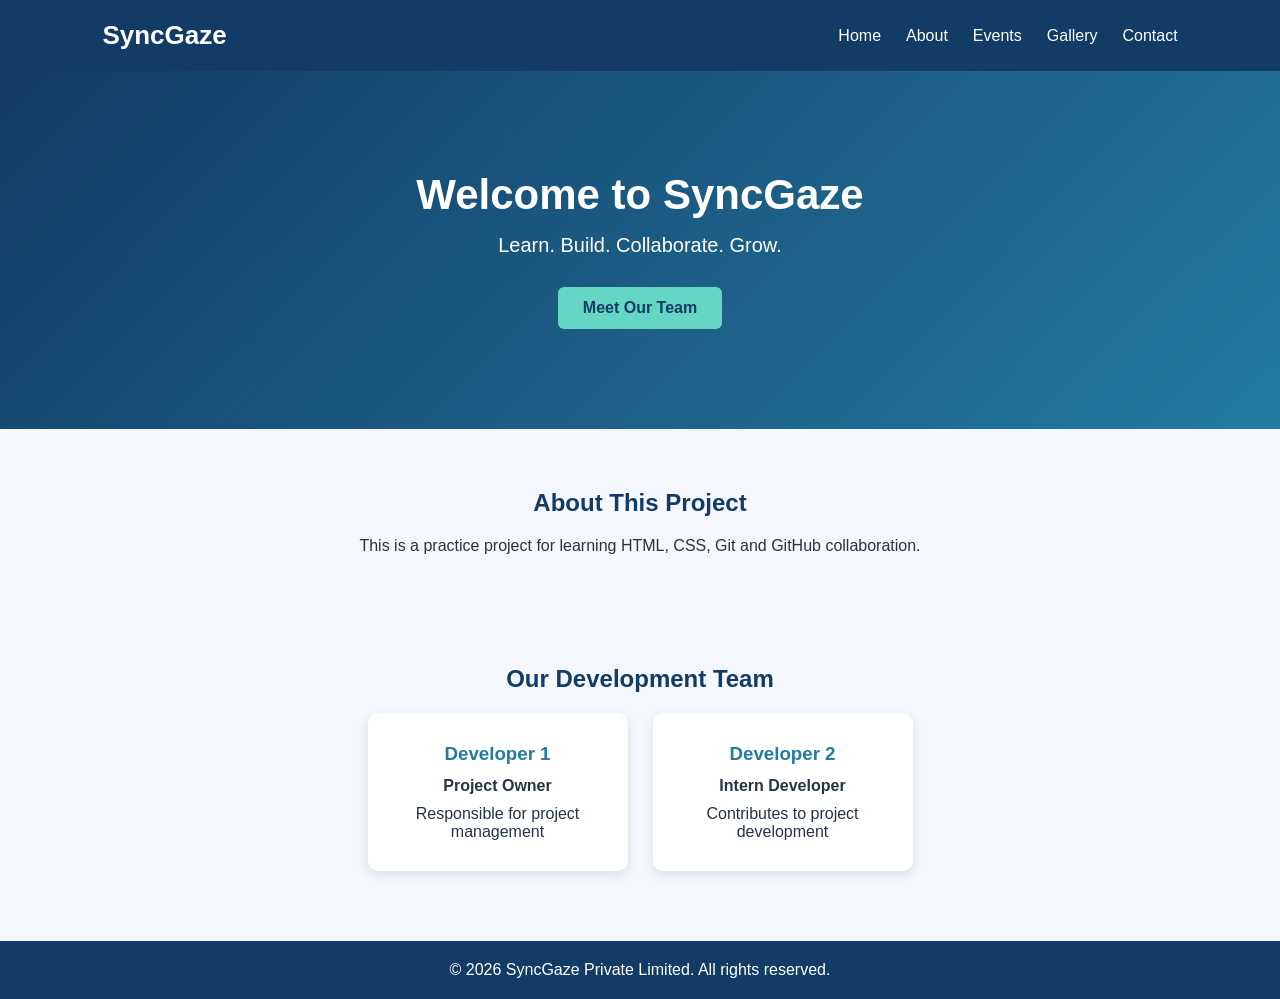
<file: index.html>
<!DOCTYPE html>
<html lang="en">
<head>
    <meta charset="UTF-8">
    <meta name="viewport" content="width=device-width, initial-scale=1.0">
    <title>SyncGaze | Intern Practice</title>
    <link rel="stylesheet" href="style.css">
</head>
<body>

    <header>
        <nav class="navbar">
            <h2 class="logo">SyncGaze</h2>
            <ul>
                <li><a href="#home">Home</a></li>
                <li><a href="#about">About</a></li>
                <li><a href="#Events">Events</a></li>
                <li><a href="#Gallery">Gallery</a></li>
                <li><a href="#contact">Contact</a></li> 
            </ul>
        </nav>
    </header>

    <section id="home" class="hero">
        <h1>Welcome to SyncGaze</h1>
        <p>Learn. Build. Collaborate. Grow.</p>
        <a href="#team" class="btn">Meet Our Team</a>
    </section>

    <section id="about" class="about">
        <h2>About This Project</h2>
        <p>
            This is a practice project for learning HTML, CSS,
            Git and GitHub collaboration.
        </p>
    </section>

    <section id="team" class="team">
        <h2>Our Development Team</h2>

        <div class="team-container">

            <div class="team-card">
                <h3>Developer 1</h3>
                <p>Project Owner</p>
                <span>Responsible for project management</span>
            </div>

            <div class="team-card">
                <h3>Developer 2</h3>
                <p>Intern Developer</p>
                <span>Contributes to project development</span>
            </div>

        </div>
    </section>

    <footer id="contact">
        <p>&copy; 2026 SyncGaze Private Limited. All rights reserved.</p>
    </footer>

</body>
</html>
</file>
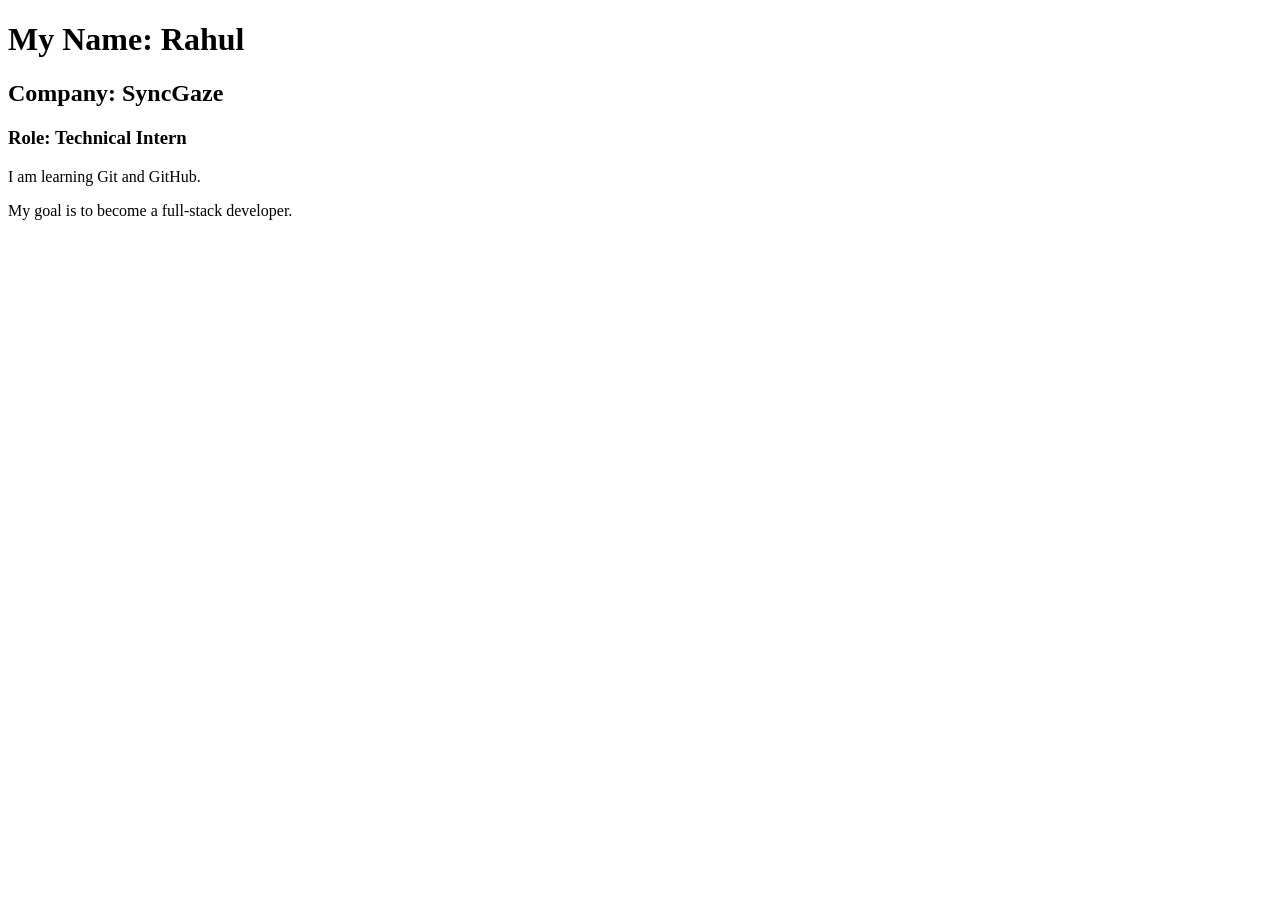
<file: Ansh.html>
<!DOCTYPE html>
<html>
<head>
    <title>Rahul - Intern Profile</title>
</head>
<body>
    <h1>My Name: Rahul</h1>
    <h2>Company: SyncGaze</h2>
    <h3>Role: Technical Intern</h3>

    <p>I am learning Git and GitHub.</p>
    <p>My goal is to become a full-stack developer.</p>
</body>
</html>
</file>
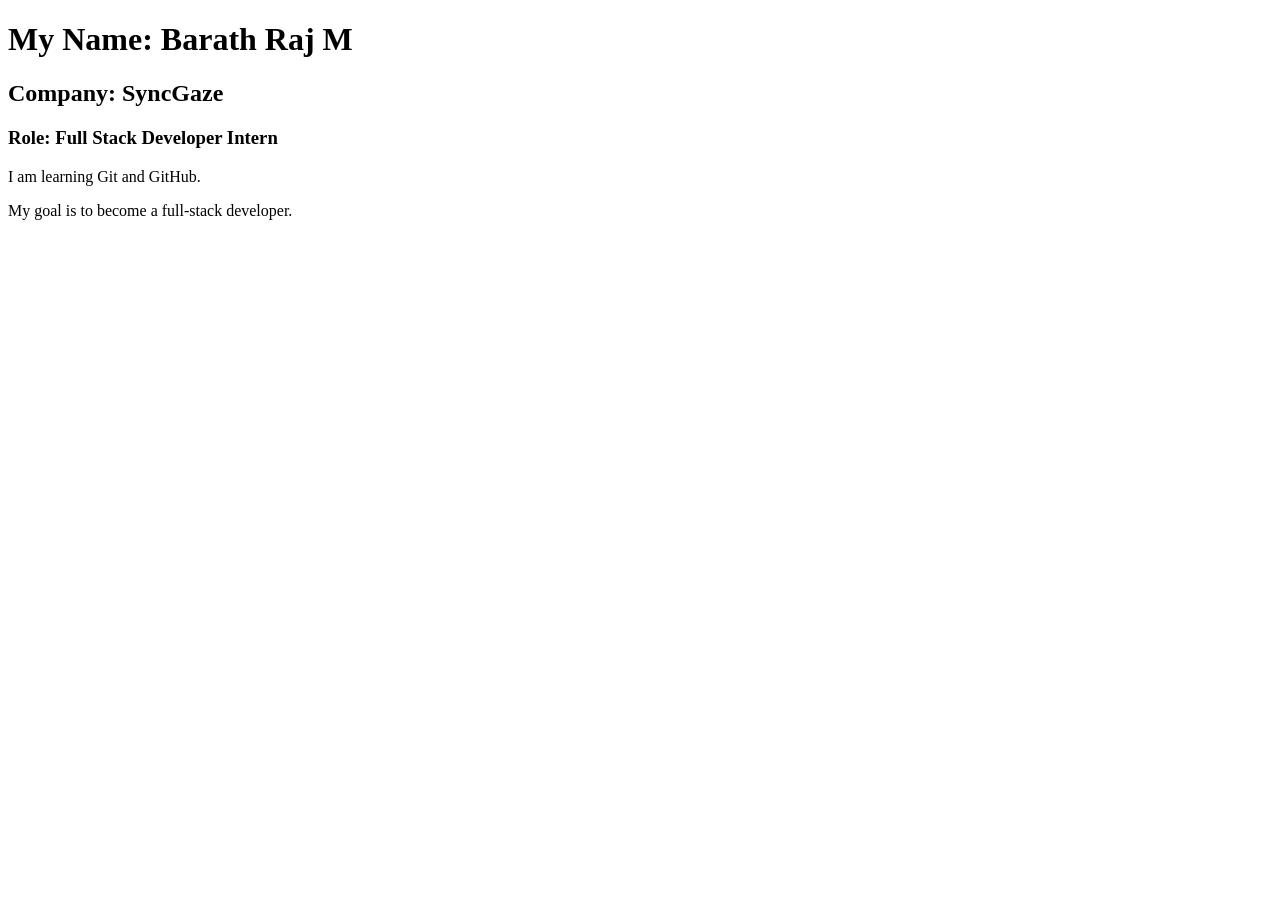
<file: Barath.html>
<!DOCTYPE html>
<html>
<head>
    <title>Barath - Intern Profile</title>
</head>
<body>
    <h1>My Name: Barath Raj M</h1>
    <h2>Company: SyncGaze</h2>
    <h3>Role: Full Stack Developer Intern</h3>

    <p>I am learning Git and GitHub.</p>
    <p>My goal is to become a full-stack developer.</p>
</body>
</html>
</file>
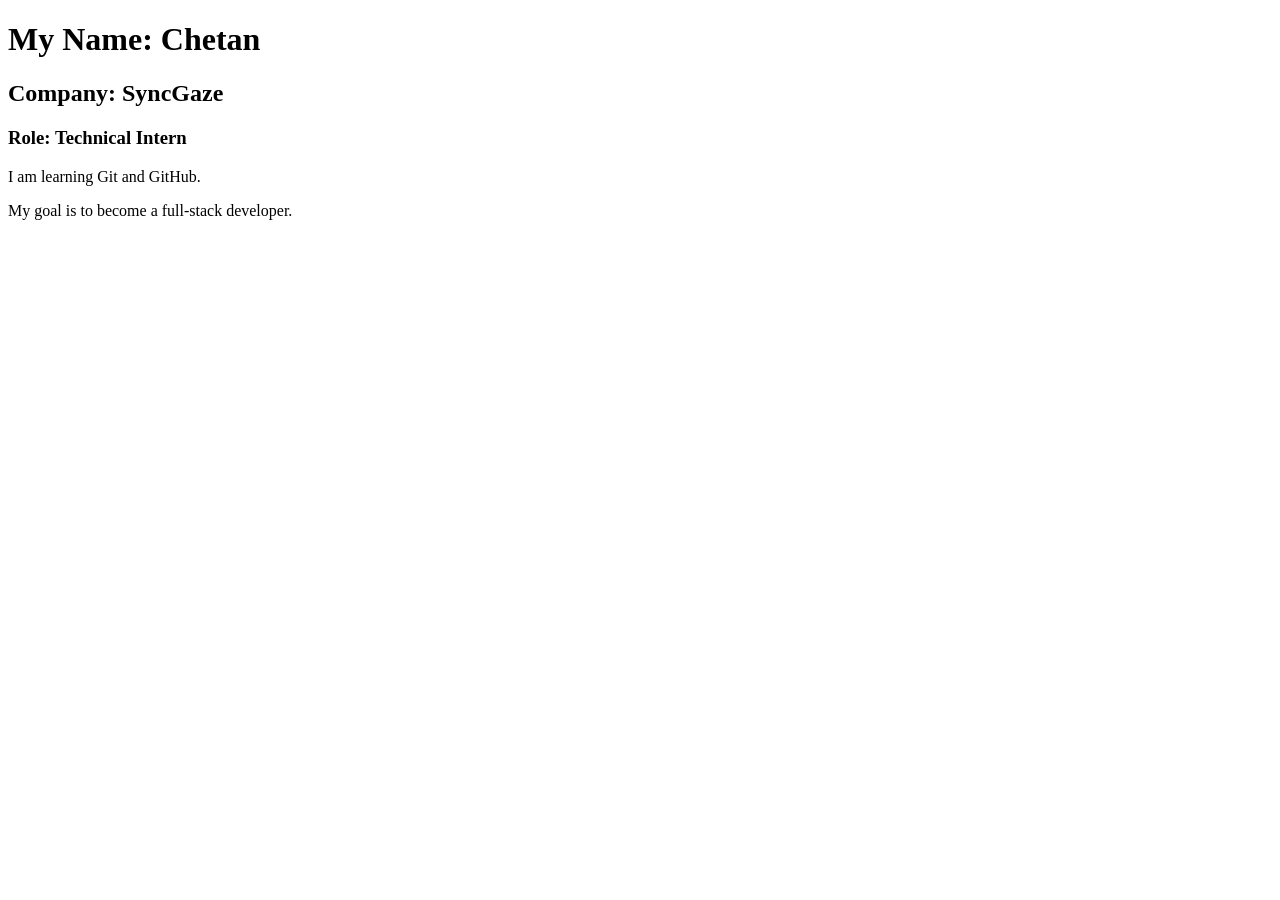
<file: chetan.html>
<!DOCTYPE html>
<html>
<head>
    <title>Chetan - Intern Profile</title>
</head>
<body>
    <h1>My Name: Chetan</h1>
    <h2>Company: SyncGaze</h2>
    <h3>Role: Technical Intern</h3>

    <p>I am learning Git and GitHub.</p>
    <p>My goal is to become a full-stack developer.</p>
</body>
</html>
</file>
<file: style.css>
* {
    margin: 0;
    padding: 0;
    box-sizing: border-box;
}

body {
    font-family: Arial, sans-serif;
    background-color: #f4f7fb;
    color: #263445;
}

/* Navigation */
.navbar {
    background-color: #123b65;
    color: white;
    padding: 20px 8%;
    display: flex;
    justify-content: space-between;
    align-items: center;
}

.logo {
    font-size: 26px;
}

.navbar ul {
    display: flex;
    list-style: none;
    gap: 25px;
}

.navbar a {
    color: white;
    text-decoration: none;
}

.navbar a:hover {
    color: #65d6c4;
}

/* Hero section */
.hero {
    background: linear-gradient(135deg, #123b65, #247ba0);
    color: white;
    text-align: center;
    padding: 100px 20px;
}

.hero h1 {
    font-size: 42px;
    margin-bottom: 15px;
}

.hero p {
    font-size: 20px;
    margin-bottom: 30px;
}

.btn {
    display: inline-block;
    background-color: #65d6c4;
    color: #123b65;
    padding: 12px 25px;
    border-radius: 6px;
    text-decoration: none;
    font-weight: bold;
}

/* About section */
.about {
    text-align: center;
    padding: 60px 20px;
}

.about h2,
.team h2 {
    margin-bottom: 20px;
    color: #123b65;
}

/* Team section */
.team {
    text-align: center;
    padding: 50px 20px 70px;
}

.team-container {
    display: flex;
    justify-content: center;
    gap: 25px;
    flex-wrap: wrap;
}

.team-card {
    background-color: white;
    width: 260px;
    padding: 30px 20px;
    border-radius: 10px;
    box-shadow: 0 4px 12px rgba(0, 0, 0, 0.1);
}

.team-card h3 {
    color: #247ba0;
    margin-bottom: 12px;
}

.team-card p {
    font-weight: bold;
    margin-bottom: 10px;
}

/* Footer */
footer {
    background-color: #123b65;
    color: white;
    text-align: center;
    padding: 20px;
}

/* Mobile responsive */
@media (max-width: 600px) {
    .navbar {
        flex-direction: column;
        gap: 15px;
    }

    .navbar ul {
        flex-wrap: wrap;
        justify-content: center;
        gap: 15px;
    }

    .hero h1 {
        font-size: 30px;
    }
}
</file>
